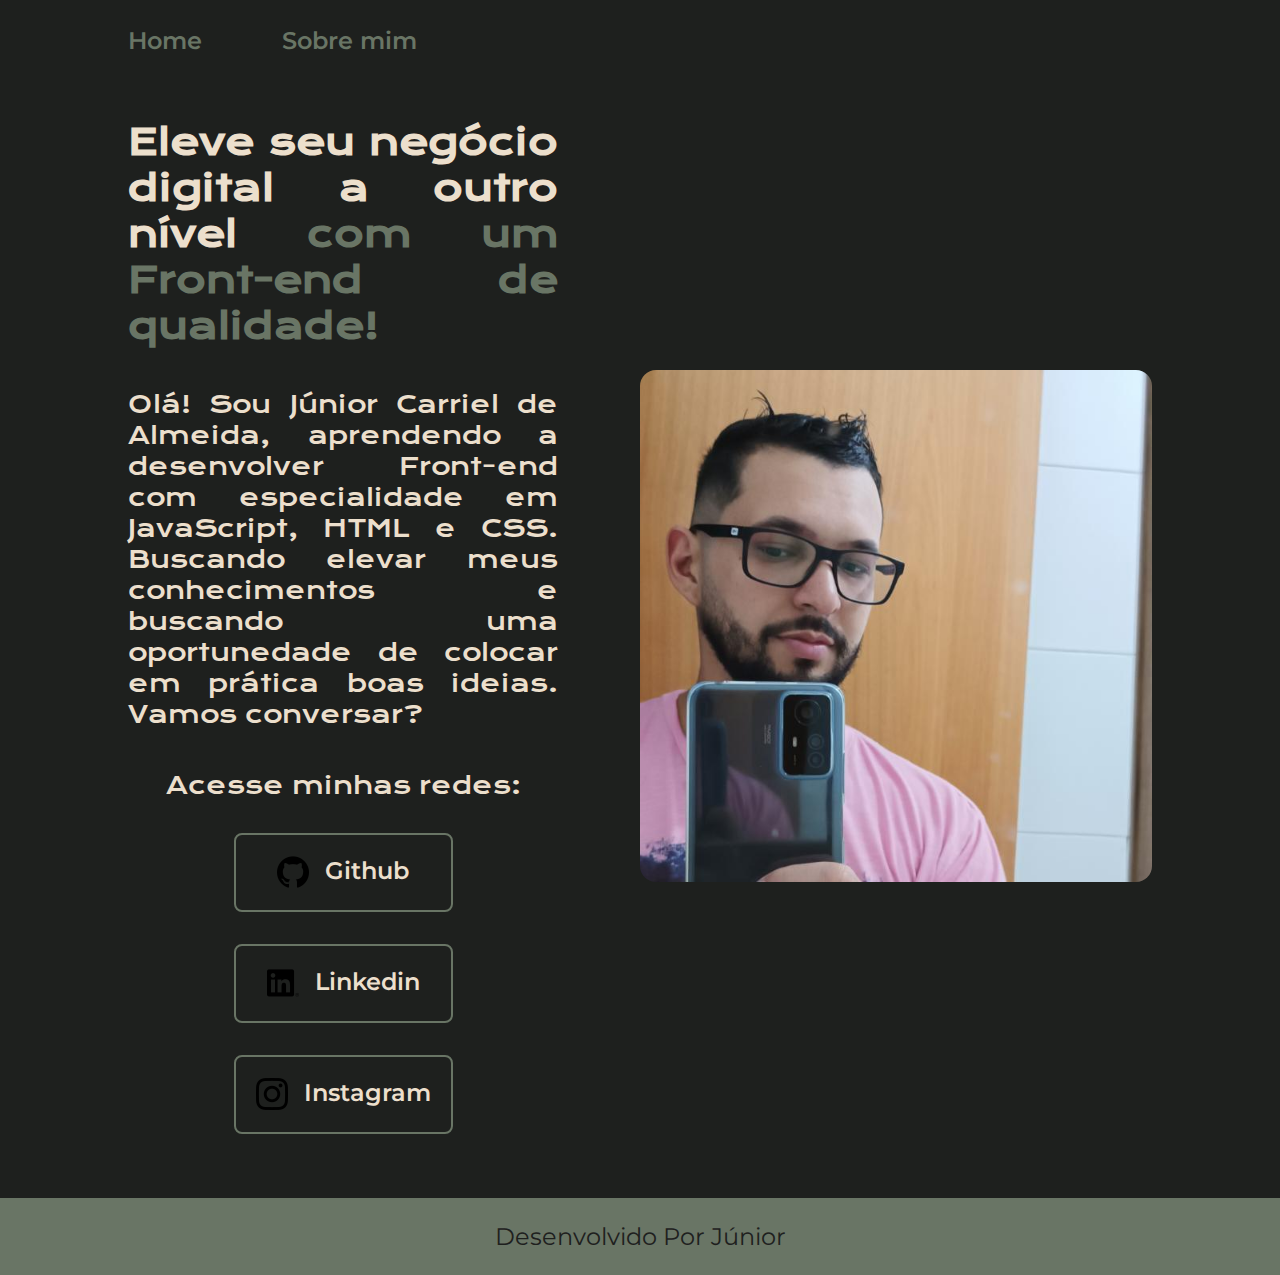
<file: index.html>
<!DOCTYPE html>
<html lang="pt-BR">
<head>
    <meta charset="UTF-8">
    <meta http-equiv="X-UA-Compatible" content="IE=edge">
    <meta name="viewport" content="width=device-width, initial-scale=1.0">
    <title>Portifolio</title>
    <link rel="stylesheet" href="./styles/style.css">
</head>
<body>
    <header class="cabecalho"> 
        <nav class="cabecalho__menu">
            <a class="cabecalho__menu__link" href="index.html">Home</a>
            <a class="cabecalho__menu__link" href="about.html">Sobre mim</a>
        </nav>
    </header>
    <main class="apresentacao">
        <section class="apresentacao__conteudo">
            <h1 class="apresentacao__conteudo__titulo">Eleve seu negócio digital a outro nível <strong class="titulo-destaque">com um Front-end de qualidade!</strong></h1>
            <p class="apresentacao__conteudo__texto">Olá! Sou Júnior Carriel de Almeida, aprendendo a desenvolver Front-end com especialidade em JavaScript, HTML e CSS. Buscando elevar meus conhecimentos e buscando uma oportunedade de colocar em prática boas ideias. Vamos conversar?</p>
            <div class="apresentacao__links">
                <h2 class="apresentacao__links__subtitulo">Acesse minhas redes:</h2>
                <a class="apresentacao__links__navegacao" href="https://github.com/Jrcarriel27">
                    <img src="./assets/github.png">
                    Github
                </a>
                <a class="apresentacao__links__navegacao" href="https://www.linkedin.com/in/junior-carriel-0aa1a8122">
                    <img src="./assets/linkedin.png">
                    Linkedin
                </a>
                <a class="apresentacao__links__navegacao" href="https://www.instagram.com/carriel_junior">
                    <img src="./assets/instagram.png">
                    Instagram
                </a>
            </div>
        </section>
        <img class="apresentacao__imagem" src="./assets/imagem.jpg" alt="Imagem do Junior Carriel">
    </main>
    <footer class="rodape">
        <p>Desenvolvido Por Júnior</p>
    </footer>
</body>
</html>
</file>
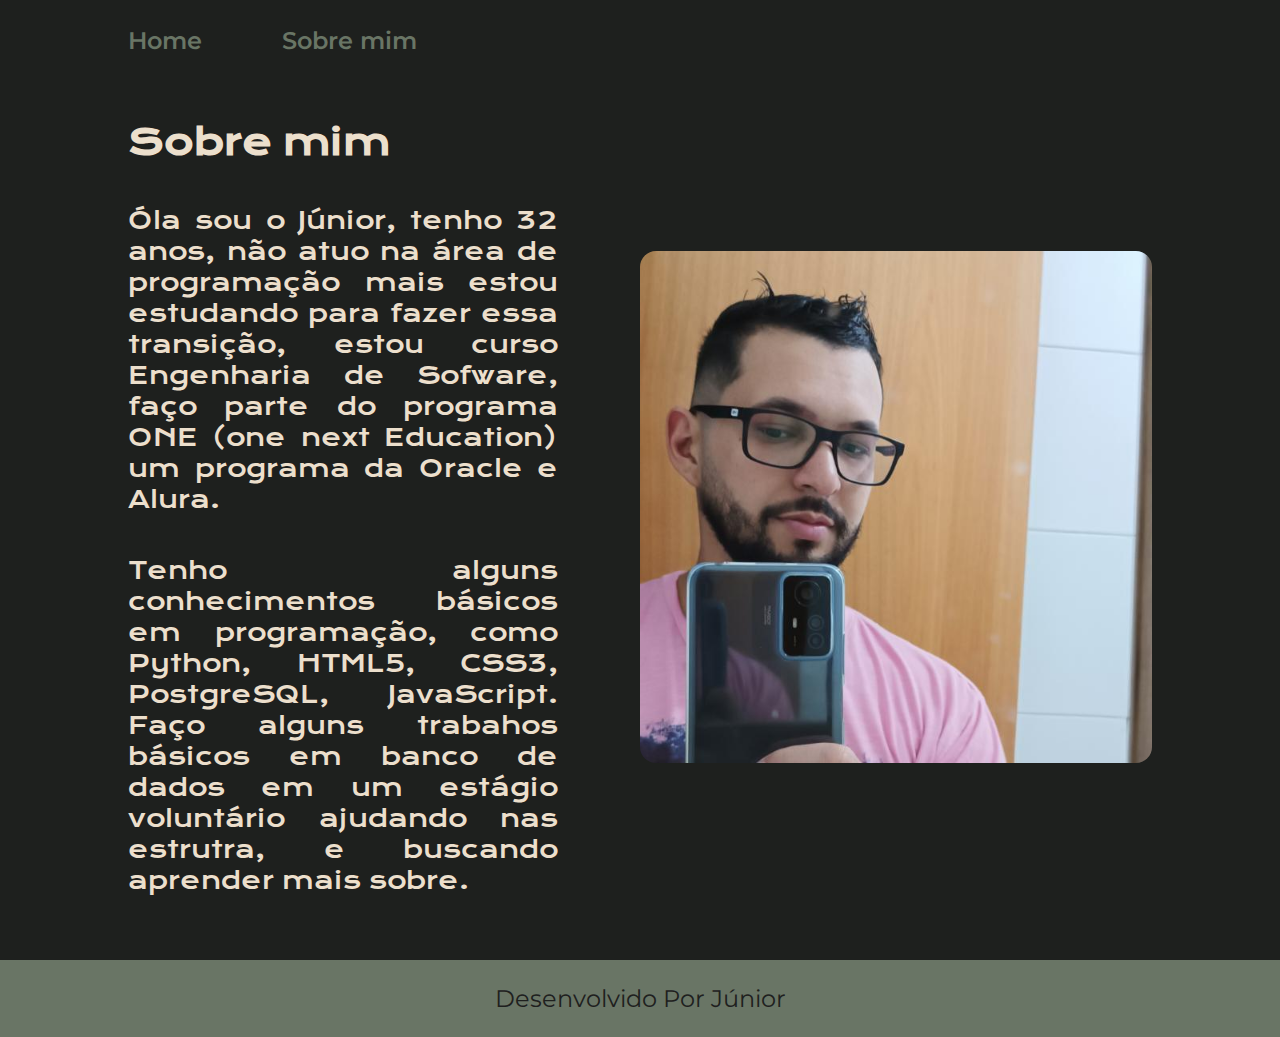
<file: about.html>
<!DOCTYPE html>
<html lang="pt-BR">
<head>
    <meta charset="UTF-8">
    <meta name="viewport" content="width=device-width, initial-scale=1.0">
    <title>Sobre mim.</title>
    <link rel="stylesheet" href="./styles/style.css">
</head>
<body>
    <header class="cabecalho"> 
        <nav class="cabecalho__menu">
            <a class="cabecalho__menu__link" href="index.html">Home</a>
            <a class="cabecalho__menu__link" href="about.html">Sobre mim</a>
        </nav>
    </header>
    <main class="apresentacao">
        <section class="apresentacao__conteudo">
            <h1 class="apresentacao__conteudo__titulo">Sobre mim</h1>
            <p class="apresentacao__conteudo__texto">Óla sou o Júnior, tenho 32 anos, não atuo na área de programação mais estou estudando para fazer essa transição, estou curso Engenharia de Sofware, faço parte do programa ONE (one next Education) um programa da Oracle e Alura.</p>
            <p class="apresentacao__conteudo__texto">Tenho alguns conhecimentos básicos em programação, como Python, HTML5, CSS3, PostgreSQL, JavaScript. Faço alguns trabahos básicos em banco de dados em um estágio voluntário ajudando nas estrutra, e buscando aprender mais sobre.
            </p>
        </section>
        <img class="apresentacao__imagem" src="./assets/imagem.jpg" alt="Imagem do Junior Carriel">
    </main>
    <footer class="rodape">
        <p>Desenvolvido Por Júnior</p>
    </footer>
</body>
</html>
</file>
<file: styles/style.css>
@import url('https://fonts.googleapis.com/css2?family=Krona+One&family=Montserrat:ital,wght@0,100..900;1,100..900&display=swap');

:root {
    --cor-primaria: #1E201E;
    --cor-secundaria: #ECDFCC;
    --cor-terciaria: #697565;
    --cor-hover: #3C3D37;

    --font-principal: "Krona One", serif;
    --font-secundaria: "Montserrat", sans-serif
}

*{
    margin: 0;
    padding: 0;
}

body {
    box-sizing: border-box;
    background-color: var(--cor-primaria);
    color: var(--cor-secundaria);
}

.cabecalho{
    padding: 2% 0% 0% 10%;
}

.cabecalho__menu{
    display: flex;
    gap: 80px;
}

.cabecalho__menu__link{
    font-family: var(--font-secundaria);
    font-size: 1.5rem;
    font-weight: 600;
    color: var(--cor-terciaria);
    text-decoration: none;
}

.apresentacao{
    padding: 5% 10%;
    display: flex;
    align-items: center;
    justify-content: space-between;
    gap: 82px;

}

.apresentacao__conteudo{
    width: 50%;
    display: flex;
    flex-direction: column;
    gap: 40px;
}

.apresentacao__conteudo__titulo{
    font-size: 2.25rem;
    font-family: var(--font-principal);
    text-align: justify;
}

.titulo-destaque {
    color: var(--cor-terciaria);
}

.apresentacao__conteudo__texto{
    font-size: 1.5rem;
    font-family: var(--font-principal);
    text-align: justify;
}

.apresentacao__links{
    display: flex;
    flex-direction: column;
    justify-content: space-between;
    align-items: center;
    gap: 32px;
}

.apresentacao__links__subtitulo{
    font-family: var(--font-principal);
    font-weight: 400;
    font-size: 1.5rem;
}

.apresentacao__links__navegacao{
    display: flex;
    justify-content: center;
    gap: 16px;
    border: 2px solid var(--cor-terciaria);
    width: 50%;
    text-align: center;
    border-radius: 8px;
    font-size: 1.5rem;
    font-weight: 600;
    padding: 21.5px 0;
    text-decoration: none;
    color: var(--cor-secundaria);
    font-family: var(--font-secundaria);
}

.apresentacao__links__links:hover {
    background-color: var(--cor-hover);
    color: var(--cor-terciaria);
}

.apresentacao__imagem{
    width: 50%;
    border-radius: 16px;  
}

.rodape{
    padding: 24px;
    color: var(--cor-primaria);
    background-color: var(--cor-terciaria);
    text-align: center;
    font-family: var(--font-secundaria);
    font-size: 1.5rem;
    font-weight: 400;
}

@media (max-width: 1200px) {
    .cabecalho{
        padding: 10%;   
    }  
    .cabecalho__menu{
        justify-content: center;
    }
    .apresentacao{
        flex-direction: column-reverse;
        padding: 5%;
    }
    .apresentacao__conteudo{
        width: auto;
    }
}
</file>
